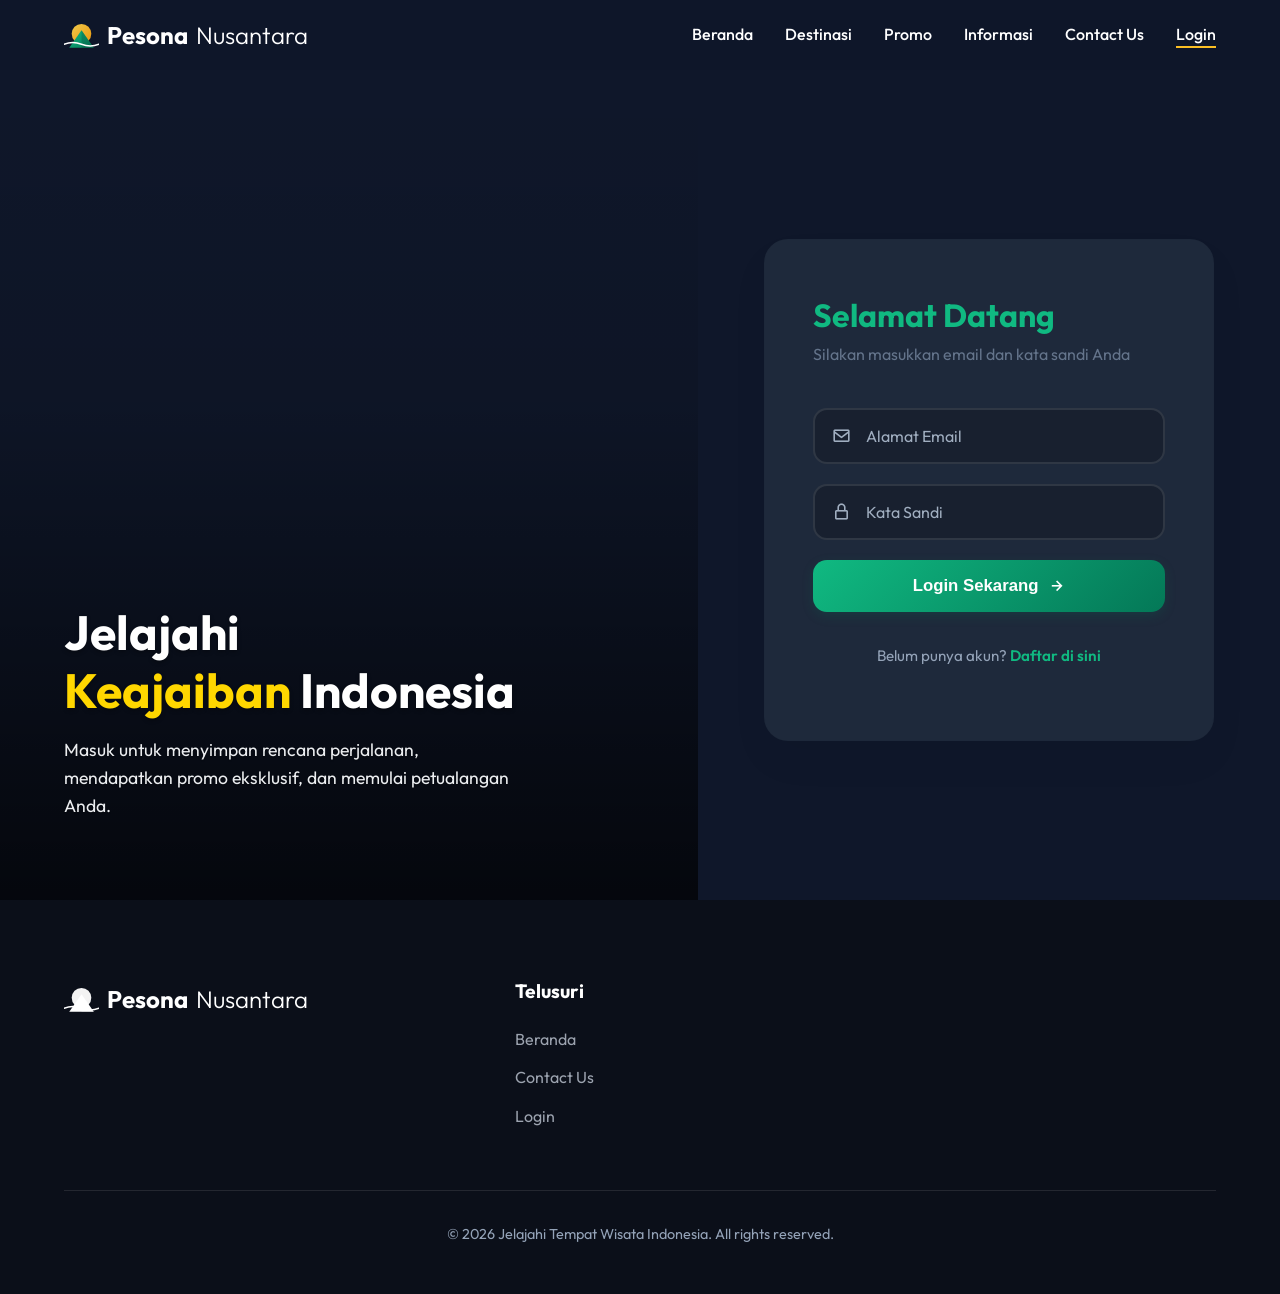
<file: login.html>
<!DOCTYPE html>
<html lang="id">

<head>
    <meta charset="UTF-8">
    <meta name="viewport" content="width=device-width, initial-scale=1.0">
    <title>Login - Jelajahi Tempat Wisata Indonesia</title>
    <link rel="icon" href="favicon.svg" type="image/svg+xml">
    <link href="https://fonts.googleapis.com/css2?family=Outfit:wght@300;400;600;700&display=swap" rel="stylesheet">
    <link href='https://unpkg.com/boxicons@2.1.4/css/boxicons.min.css' rel='stylesheet'>
    <link rel="stylesheet" href="style.css">
    <style>
        .auth-wrapper {
            display: grid;
            grid-template-columns: 1fr;
            min-height: calc(100vh - 80px);
            margin-top: 80px;
        }
        @media (min-width: 900px) {
            .auth-wrapper {
                grid-template-columns: 1.2fr 1fr;
            }
        }
        .auth-banner {
            /* Gambar Bali yang indah dan cerah */
            background: url('https://images.unsplash.com/photo-1537996194471-e657df975ab4?q=80&w=1200&auto=format&fit=crop') center/cover no-repeat;
            position: relative;
            display: none;
        }
        @media (min-width: 900px) {
            .auth-banner {
                display: flex;
                flex-direction: column;
                justify-content: flex-end;
                padding: 4rem;
                color: white;
            }
        }
        .auth-banner::before {
            content: '';
            position: absolute;
            top: 0; left: 0; right: 0; bottom: 0;
            background: linear-gradient(to top, rgba(0,0,0,0.7) 0%, rgba(0,0,0,0.1) 60%, rgba(0,0,0,0) 100%);
        }
        .auth-banner-content {
            position: relative;
            z-index: 1;
        }
        .auth-banner-title {
            font-size: 3rem;
            font-weight: 700;
            margin-bottom: 1rem;
            line-height: 1.2;
            color: #ffffff; /* Explicitly set to white to override style.css */
            text-shadow: 0 2px 4px rgba(0,0,0,0.3);
        }
        .auth-banner-title span {
            color: #ffd700; /* Warna emas/kuning cerah yang sangat enak dilihat */
        }
        .auth-banner-subtitle {
            font-size: 1.1rem;
            line-height: 1.6;
            opacity: 0.95;
            max-width: 80%;
            color: #f8fafc; /* Explicitly set to light color to override style.css */
            text-shadow: 0 1px 2px rgba(0,0,0,0.3);
        }
        
        .auth-section {
            padding: 3rem 2rem;
            background-color: var(--clr-light);
            display: flex;
            justify-content: center;
            align-items: center;
        }
        .auth-card {
            background: var(--clr-surface);
            width: 100%;
            max-width: 450px;
            padding: 3.5rem 3rem;
            border-radius: 24px; /* Lebih membulat agar terkesan ramah */
            box-shadow: 0 20px 40px rgba(0, 0, 0, 0.04);
            border: 1px solid rgba(0,0,0,0.02);
        }
        .auth-title {
            font-size: 2rem;
            font-weight: 700;
            color: var(--clr-primary);
            margin-bottom: 0.5rem;
        }
        .auth-subtitle {
            color: #64748b; /* Abu-abu medium yang lebih terang */
            margin-bottom: 2.5rem;
            font-size: 1rem;
        }
        .input-group {
            position: relative;
            margin-bottom: 1.25rem;
        }
        .input-group i {
            position: absolute;
            left: 1.2rem;
            top: 50%;
            transform: translateY(-50%);
            color: #a0aec0;
            font-size: 1.2rem;
            transition: color 0.3s ease;
        }
        .auth-input {
            width: 100%;
            padding: 1rem 1rem 1rem 3.2rem;
            border: 2px solid rgba(255, 255, 255, 0.1);
            border-radius: 14px;
            font-family: inherit;
            font-size: 1rem;
            color: var(--clr-text);
            background-color: rgba(0, 0, 0, 0.2);
            transition: all 0.3s ease;
        }
        .auth-input::placeholder {
            color: #a0aec0;
        }
        .auth-input:focus {
            outline: none;
            border-color: var(--clr-primary);
            background-color: rgba(0, 0, 0, 0.4);
            box-shadow: 0 0 0 4px rgba(16, 185, 129, 0.1);
        }
        .auth-input:focus ~ i {
            color: var(--clr-primary);
        }
        .auth-btn {
            width: 100%;
            padding: 1rem;
            /* Gradien lembut untuk tombol utama */
            background: linear-gradient(135deg, #10b981 0%, #047857 100%);
            color: white;
            border: none;
            border-radius: 14px;
            font-weight: 600;
            font-size: 1.05rem;
            cursor: pointer;
            transition: all 0.3s ease;
            margin-top: 1rem;
            display: flex;
            justify-content: center;
            align-items: center;
            gap: 0.5rem;
            box-shadow: 0 4px 12px rgba(4, 120, 87, 0.2);
        }
        .auth-btn:hover {
            transform: translateY(-2px);
            box-shadow: 0 8px 16px rgba(4, 120, 87, 0.3);
            filter: brightness(1.05);
        }
        .auth-link-text {
            text-align: center;
            margin-top: 2rem;
            font-size: 0.95rem;
            color: var(--clr-text-light);
        }
        .auth-link-text a {
            color: var(--clr-primary);
            font-weight: 600;
            text-decoration: none;
            transition: color 0.3s ease;
        }
        .auth-link-text a:hover {
            text-decoration: underline;
        }
    </style>
</head>

<body>

    <header id="header">
        <div class="nav-container">
            <a href="index.html" class="logo">
                <img src="logo.svg" alt="Logo Pesona Nusantara" class="logo-img"> Pesona<span>Nusantara</span>
            </a>

            <input type="checkbox" id="nav-toggle" class="nav-toggle">

            <nav class="navbar">
                <ul class="nav-menu">
                    <li><a href="index.html" class="nav-link">Beranda</a></li>
                    <li><a href="destinasi.html" class="nav-link">Destinasi</a></li>
                    <li><a href="promo.html" class="nav-link">Promo</a></li>
                    <li><a href="informasi.html" class="nav-link">Informasi</a></li>
                    <li><a href="contact.html" class="nav-link">Contact Us</a></li>
                    <li><a href="login.html" class="nav-link active">Login</a></li>
                </ul>
            </nav>

            <label for="nav-toggle" class="hamburger">
                <span class="bar"></span>
                <span class="bar"></span>
                <span class="bar"></span>
            </label>
        </div>
    </header>

    <main class="auth-wrapper">
        <div class="auth-banner">
            <div class="auth-banner-content">
                <h2 class="auth-banner-title">Jelajahi <br><span>Keajaiban</span> Indonesia</h2>
                <p class="auth-banner-subtitle">Masuk untuk menyimpan rencana perjalanan, mendapatkan promo eksklusif, dan memulai petualangan Anda.</p>
            </div>
        </div>
        
        <section class="auth-section">
            <div class="auth-card">
                <h3 class="auth-title">Selamat Datang</h3>
                <p class="auth-subtitle">Silakan masukkan email dan kata sandi Anda</p>
                <form id="loginForm">
                    <div class="input-group">
                        <input type="email" id="loginEmail" class="auth-input" placeholder="Alamat Email" required>
                        <i class='bx bx-envelope'></i>
                    </div>
                    <div class="input-group">
                        <input type="password" id="loginPassword" class="auth-input" placeholder="Kata Sandi" required>
                        <i class='bx bx-lock-alt'></i>
                    </div>
                    <button type="submit" class="auth-btn">
                        <span>Login Sekarang</span>
                        <i class='bx bx-right-arrow-alt' style="font-size: 1.2rem;"></i>
                    </button>
                    <p class="auth-link-text">
                        Belum punya akun? <a href="register.html">Daftar di sini</a>
                    </p>
                </form>
            </div>
        </section>
    </main>

    <footer id="footer" class="footer">
        <div class="footer-container">
            <div class="footer-col about-col">
                <a href="index.html" class="logo">
                    <img src="logo.svg" alt="Logo" class="logo-img" style="filter: brightness(0) invert(1);">
                    Pesona<span>Nusantara</span>
                </a>
            </div>
            <div class="footer-col">
                <h3>Telusuri</h3>
                <ul>
                    <li><a href="index.html">Beranda</a></li>
                    <li><a href="contact.html">Contact Us</a></li>
                    <li><a href="login.html">Login</a></li>
                </ul>
            </div>
        </div>
        <div class="footer-bottom">
            <p>&copy; 2026 Jelajahi Tempat Wisata Indonesia. All rights reserved.</p>
        </div>
    </footer>
    
    <script src="script.js"></script>
</body>

</html>
</file>
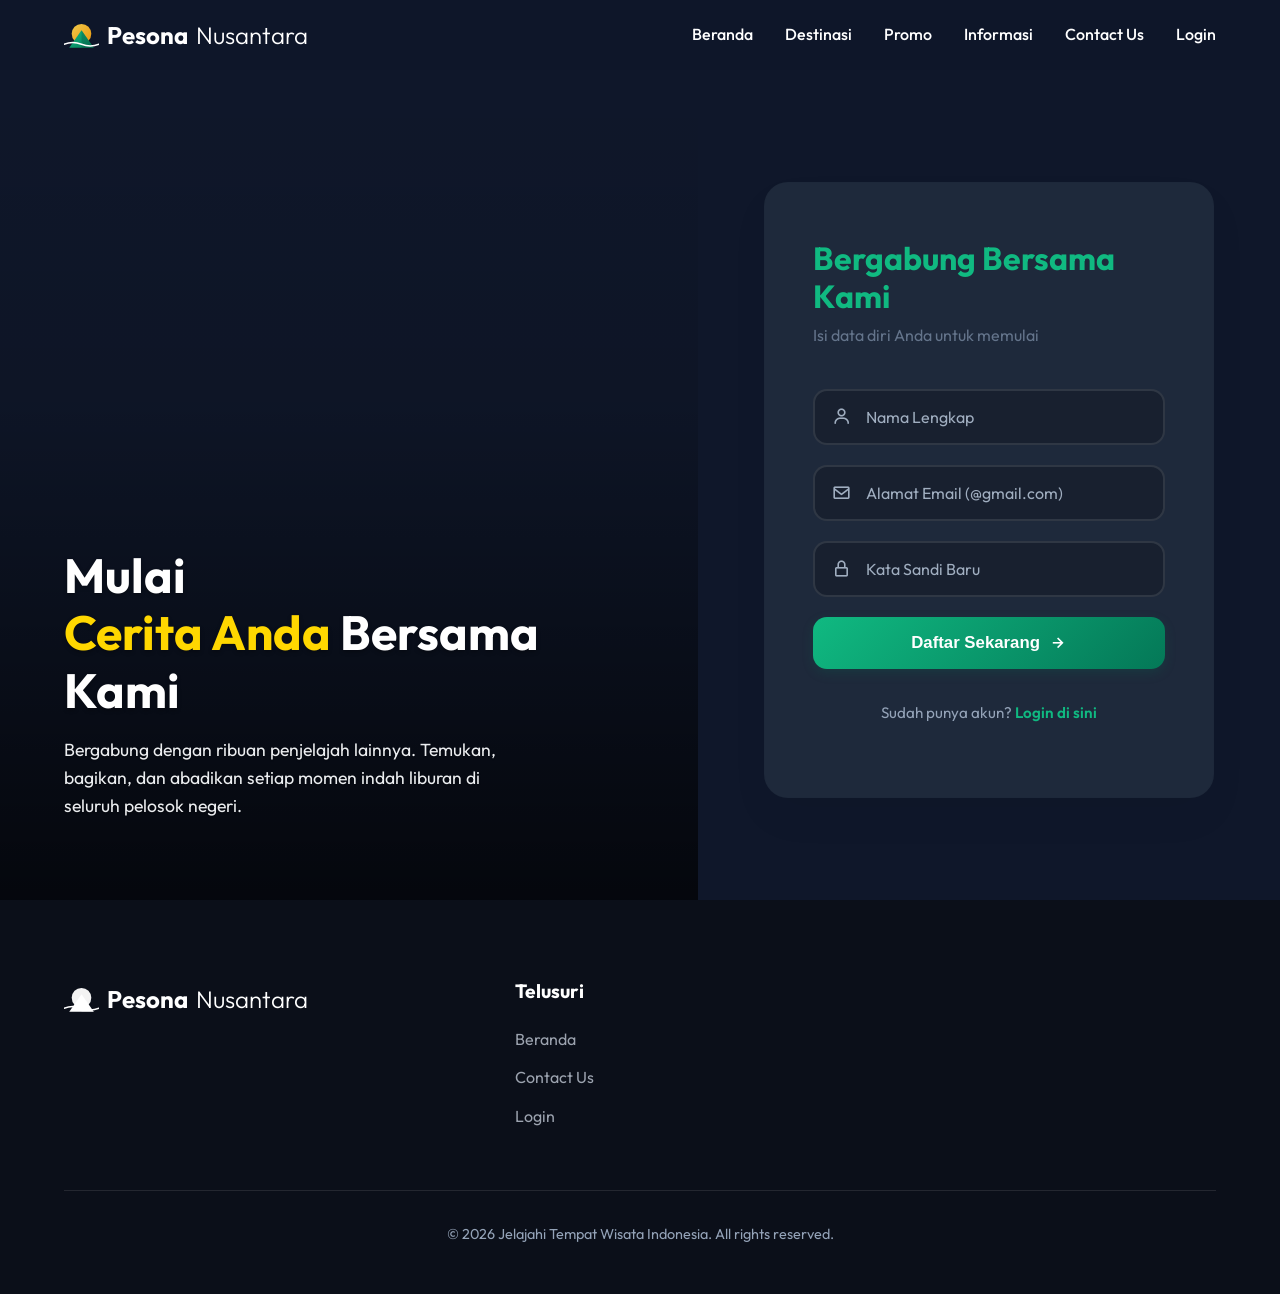
<file: register.html>
<!DOCTYPE html>
<html lang="id">

<head>
    <meta charset="UTF-8">
    <meta name="viewport" content="width=device-width, initial-scale=1.0">
    <title>Daftar - Jelajahi Tempat Wisata Indonesia</title>
    <link rel="icon" href="favicon.svg" type="image/svg+xml">
    <link href="https://fonts.googleapis.com/css2?family=Outfit:wght@300;400;600;700&display=swap" rel="stylesheet">
    <link href='https://unpkg.com/boxicons@2.1.4/css/boxicons.min.css' rel='stylesheet'>
    <link rel="stylesheet" href="style.css">
    <style>
        .auth-wrapper {
            display: grid;
            grid-template-columns: 1fr;
            min-height: calc(100vh - 80px);
            margin-top: 80px;
        }
        @media (min-width: 900px) {
            .auth-wrapper {
                grid-template-columns: 1.2fr 1fr;
            }
        }
        .auth-banner {
            /* Gambar resort/alam yang indah dan cerah */
            background: url('https://images.unsplash.com/photo-1570213489059-0aac6626cade?q=80&w=1200&auto=format&fit=crop') center/cover no-repeat;
            position: relative;
            display: none;
        }
        @media (min-width: 900px) {
            .auth-banner {
                display: flex;
                flex-direction: column;
                justify-content: flex-end;
                padding: 4rem;
                color: white;
            }
        }
        .auth-banner::before {
            content: '';
            position: absolute;
            top: 0; left: 0; right: 0; bottom: 0;
            background: linear-gradient(to top, rgba(0,0,0,0.7) 0%, rgba(0,0,0,0.1) 60%, rgba(0,0,0,0) 100%);
        }
        .auth-banner-content {
            position: relative;
            z-index: 1;
        }
        .auth-banner-title {
            font-size: 3rem;
            font-weight: 700;
            margin-bottom: 1rem;
            line-height: 1.2;
            color: #ffffff; /* Explicitly set to white to override style.css */
            text-shadow: 0 2px 4px rgba(0,0,0,0.3);
        }
        .auth-banner-title span {
            color: #ffd700; /* Warna emas/kuning cerah yang sangat enak dilihat */
        }
        .auth-banner-subtitle {
            font-size: 1.1rem;
            line-height: 1.6;
            opacity: 0.95;
            max-width: 80%;
            color: #f8fafc; /* Explicitly set to light color to override style.css */
            text-shadow: 0 1px 2px rgba(0,0,0,0.3);
        }
        
        .auth-section {
            padding: 3rem 2rem;
            background-color: var(--clr-light);
            display: flex;
            justify-content: center;
            align-items: center;
        }
        .auth-card {
            background: var(--clr-surface);
            width: 100%;
            max-width: 450px;
            padding: 3.5rem 3rem;
            border-radius: 24px; /* Lebih membulat agar terkesan ramah */
            box-shadow: 0 20px 40px rgba(0, 0, 0, 0.04);
            border: 1px solid rgba(0,0,0,0.02);
        }
        .auth-title {
            font-size: 2rem;
            font-weight: 700;
            color: var(--clr-primary);
            margin-bottom: 0.5rem;
        }
        .auth-subtitle {
            color: #64748b; /* Abu-abu medium yang lebih terang */
            margin-bottom: 2.5rem;
            font-size: 1rem;
        }
        .input-group {
            position: relative;
            margin-bottom: 1.25rem;
        }
        .input-group i {
            position: absolute;
            left: 1.2rem;
            top: 50%;
            transform: translateY(-50%);
            color: #a0aec0;
            font-size: 1.2rem;
            transition: color 0.3s ease;
        }
        .auth-input {
            width: 100%;
            padding: 1rem 1rem 1rem 3.2rem;
            border: 2px solid rgba(255, 255, 255, 0.1);
            border-radius: 14px;
            font-family: inherit;
            font-size: 1rem;
            color: var(--clr-text);
            background-color: rgba(0, 0, 0, 0.2);
            transition: all 0.3s ease;
        }
        .auth-input::placeholder {
            color: #a0aec0;
        }
        .auth-input:focus {
            outline: none;
            border-color: var(--clr-primary);
            background-color: rgba(0, 0, 0, 0.4);
            box-shadow: 0 0 0 4px rgba(16, 185, 129, 0.1);
        }
        .auth-input:focus ~ i {
            color: var(--clr-primary);
        }
        .auth-btn {
            width: 100%;
            padding: 1rem;
            /* Gradien lembut untuk tombol utama */
            background: linear-gradient(135deg, #10b981 0%, #047857 100%);
            color: white;
            border: none;
            border-radius: 14px;
            font-weight: 600;
            font-size: 1.05rem;
            cursor: pointer;
            transition: all 0.3s ease;
            margin-top: 1rem;
            display: flex;
            justify-content: center;
            align-items: center;
            gap: 0.5rem;
            box-shadow: 0 4px 12px rgba(4, 120, 87, 0.2);
        }
        .auth-btn:hover {
            transform: translateY(-2px);
            box-shadow: 0 8px 16px rgba(4, 120, 87, 0.3);
            filter: brightness(1.05);
        }
        .auth-link-text {
            text-align: center;
            margin-top: 2rem;
            font-size: 0.95rem;
            color: var(--clr-text-light);
        }
        .auth-link-text a {
            color: var(--clr-primary);
            font-weight: 600;
            text-decoration: none;
            transition: color 0.3s ease;
        }
        .auth-link-text a:hover {
            text-decoration: underline;
        }
    </style>
</head>

<body>

    <header id="header">
        <div class="nav-container">
            <a href="index.html" class="logo">
                <img src="logo.svg" alt="Logo Pesona Nusantara" class="logo-img"> Pesona<span>Nusantara</span>
            </a>

            <input type="checkbox" id="nav-toggle" class="nav-toggle">

            <nav class="navbar">
                <ul class="nav-menu">
                    <li><a href="index.html" class="nav-link">Beranda</a></li>
                    <li><a href="destinasi.html" class="nav-link">Destinasi</a></li>
                    <li><a href="promo.html" class="nav-link">Promo</a></li>
                    <li><a href="informasi.html" class="nav-link">Informasi</a></li>
                    <li><a href="contact.html" class="nav-link">Contact Us</a></li>
                    <li><a href="login.html" class="nav-link">Login</a></li>
                </ul>
            </nav>

            <label for="nav-toggle" class="hamburger">
                <span class="bar"></span>
                <span class="bar"></span>
                <span class="bar"></span>
            </label>
        </div>
    </header>

    <main class="auth-wrapper">
        <div class="auth-banner">
            <div class="auth-banner-content">
                <h2 class="auth-banner-title">Mulai <br><span>Cerita Anda</span> Bersama Kami</h2>
                <p class="auth-banner-subtitle">Bergabung dengan ribuan penjelajah lainnya. Temukan, bagikan, dan abadikan setiap momen indah liburan di seluruh pelosok negeri.</p>
            </div>
        </div>
        
        <section class="auth-section">
            <div class="auth-card">
                <h3 class="auth-title">Bergabung Bersama Kami</h3>
                <p class="auth-subtitle">Isi data diri Anda untuk memulai</p>
                <form id="registerForm">
                    <div class="input-group">
                        <input type="text" id="registerName" class="auth-input" placeholder="Nama Lengkap" required>
                        <i class='bx bx-user'></i>
                    </div>
                    <div class="input-group">
                        <input type="email" id="registerEmail" class="auth-input" placeholder="Alamat Email (@gmail.com)" required>
                        <i class='bx bx-envelope'></i>
                    </div>
                    <div class="input-group">
                        <input type="password" id="registerPassword" class="auth-input" placeholder="Kata Sandi Baru" required>
                        <i class='bx bx-lock-alt'></i>
                    </div>
                    <button type="submit" class="auth-btn">
                        <span>Daftar Sekarang</span>
                        <i class='bx bx-right-arrow-alt' style="font-size: 1.2rem;"></i>
                    </button>
                    <p class="auth-link-text">
                        Sudah punya akun? <a href="login.html">Login di sini</a>
                    </p>
                </form>
            </div>
        </section>
    </main>

    <footer id="footer" class="footer">
        <div class="footer-container">
            <div class="footer-col about-col">
                <a href="index.html" class="logo">
                    <img src="logo.svg" alt="Logo" class="logo-img" style="filter: brightness(0) invert(1);">
                    Pesona<span>Nusantara</span>
                </a>
            </div>
            <div class="footer-col">
                <h3>Telusuri</h3>
                <ul>
                    <li><a href="index.html">Beranda</a></li>
                    <li><a href="contact.html">Contact Us</a></li>
                    <li><a href="login.html">Login</a></li>
                </ul>
            </div>
        </div>
        <div class="footer-bottom">
            <p>&copy; 2026 Jelajahi Tempat Wisata Indonesia. All rights reserved.</p>
        </div>
    </footer>
    
    <script src="script.js"></script>
</body>

</html>
</file>
<file: style.css>
/* ===========================
   Variables & Theme Setup
   =========================== */
:root {
    /* Colors */
    --clr-primary: #10b981;
    /* Bright Emerald - Nature/Jungle */
    --clr-primary-light: #34d399;
    --clr-primary-dark: #059669;
    --clr-accent: #fbbf24;
    /* Warm golden accent - Sun/Sand */

    --clr-text: #f8fafc;
    --clr-text-light: #94a3b8;
    --clr-light: #0f172a; /* Slate 900 - Main Background */
    --clr-surface: #1e293b; /* Slate 800 - Cards/Sections */
    --clr-white: #ffffff;
    --clr-black: #000000;

    /* Typography */
    --font-main: 'Outfit', sans-serif;

    /* Border Radius & Shadows */
    --br-sm: 8px;
    --br-md: 16px;
    --br-lg: 24px;
    --shadow-sm: 0 4px 6px -1px rgba(0, 0, 0, 0.1), 0 2px 4px -1px rgba(0, 0, 0, 0.06);
    --shadow-md: 0 10px 15px -3px rgba(0, 0, 0, 0.1), 0 4px 6px -2px rgba(0, 0, 0, 0.05);
    --shadow-lg: 0 20px 25px -5px rgba(0, 0, 0, 0.1), 0 10px 10px -5px rgba(0, 0, 0, 0.04);

    /* Transitions */
    /* Menggunakan transisi CSS untuk efek yang halus */
    --transition-smooth: all 0.4s cubic-bezier(0.4, 0, 0.2, 1);
}

* {
    margin: 0;
    padding: 0;
    box-sizing: border-box;
}

html {
    scroll-behavior: smooth;
    scroll-padding-top: 80px;
}

body {
    font-family: var(--font-main);
    color: var(--clr-text);
    background-color: var(--clr-light);
    line-height: 1.6;
    overflow-x: hidden;
}

/* ===========================
   Typography Tools
   =========================== */
h1,
h2,
h3,
h4,
h5,
h6 {
    font-weight: 700;
    line-height: 1.2;
    color: var(--clr-text);
}

p {
    color: var(--clr-text-light);
    margin-bottom: 1rem;
}

a {
    text-decoration: none;
    color: inherit;
    transition: var(--transition-smooth);
}

ul {
    list-style: none;
}

img {
    max-width: 100%;
    height: auto;
    display: block;
}

/* ===========================
   UI Components
   =========================== */
.btn {
    display: inline-flex;
    align-items: center;
    gap: 0.5rem;
    padding: 0.8rem 1.8rem;
    border-radius: 50px;
    font-weight: 600;
    font-size: 1rem;
    cursor: pointer;
    border: none;
    transition: var(--transition-smooth);
    text-align: center;
}

.btn-primary {
    background-color: var(--clr-primary);
    color: var(--clr-white);
    box-shadow: 0 4px 14px rgba(16, 185, 129, 0.3);
}

.btn-primary:hover {
    background-color: var(--clr-primary-light);
    transform: translateY(-3px);
    box-shadow: 0 6px 20px rgba(16, 185, 129, 0.5);
    /* Menggunakan animasi CSS pada hover */
    animation: pulse 1s infinite;
}

.btn-secondary {
    background-color: var(--clr-accent);
    color: var(--clr-white);
}

.btn-secondary:hover {
    background-color: #d97706;
    transform: translateY(-2px);
}

.btn-outline {
    background: transparent;
    color: var(--clr-primary);
    border: 2px solid var(--clr-primary);
}

.btn-outline:hover {
    background: var(--clr-primary);
    color: var(--clr-white);
}

.section {
    padding: 5rem 5%;
}

.section-header {
    text-align: center;
    margin-bottom: 4rem;
}

.section-subtitle {
    display: inline-block;
    color: var(--clr-primary);
    font-size: 0.9rem;
    font-weight: 600;
    text-transform: uppercase;
    letter-spacing: 2px;
    margin-bottom: 0.5rem;
}

.section-title {
    font-size: 2.5rem;
    color: var(--clr-text);
}

.text-highlight {
    color: var(--clr-accent);
}

.grid-container {
    /* Menggunakan CSS Grid Layout */
    display: grid;
    gap: 2rem;
}

/* ===========================
   Header & Navigation
   =========================== */
#header {
    position: fixed;
    top: 0;
    left: 0;
    width: 100%;
    z-index: 1000;
    padding: 1rem 5%;
    background: rgba(15, 23, 42, 0.95);
    backdrop-filter: blur(10px);
    box-shadow: var(--shadow-sm);
}

.nav-container {
    display: flex;
    justify-content: space-between;
    align-items: center;
    max-width: 1200px;
    margin: 0 auto;
    position: relative;
}

.logo {
    font-size: 1.5rem;
    font-weight: 700;
    color: var(--clr-white);
    display: flex;
    align-items: center;
    gap: 0.5rem;
    transition: var(--transition-smooth);
}

.logo span {
    font-weight: 300;
}

.nav-menu {
    display: flex;
    gap: 2rem;
}

.nav-link {
    color: var(--clr-white);
    font-weight: 500;
    position: relative;
    font-size: 1rem;
}

.nav-link::after {
    content: '';
    position: absolute;
    width: 0;
    height: 2px;
    bottom: -4px;
    left: 0;
    background-color: var(--clr-accent);
    transition: var(--transition-smooth);
}

.nav-link.active::after,
.nav-link:hover::after {
    width: 100%;
}

/* CSS-Only Menu Toggle */
.nav-toggle {
    display: none;
}

.hamburger {
    display: none;
    cursor: pointer;
    z-index: 1001;
    /* Keep above the mobile menu */
}

.hamburger .bar {
    display: block;
    width: 25px;
    height: 3px;
    margin: 5px auto;
    transition: all 0.3s cubic-bezier(0.4, 0, 0.2, 1);
    background-color: var(--clr-white);
}

/* CSS tricks to animate the hamburger on check */
.nav-toggle:checked~.hamburger .bar:nth-child(2) {
    opacity: 0;
}

.nav-toggle:checked~.hamburger .bar:nth-child(1) {
    transform: translateY(8px) rotate(45deg);
}

.nav-toggle:checked~.hamburger .bar:nth-child(3) {
    transform: translateY(-8px) rotate(-45deg);
}

/* ===========================
   Hero Section
   =========================== */
.hero {
    position: relative;
    height: 100vh;
    display: flex;
    align-items: center;
    justify-content: center;
    text-align: center;
    padding: 0 5%;
    margin-top: 60px;
    /* Offset for fixed header */
    overflow: hidden;
}

.hero-minimal {
    height: 60vh;
}

.hero-bg {
    position: absolute;
    top: 0;
    left: 0;
    width: 100%;
    height: 100%;
    object-fit: cover;
    z-index: -2;
    transform: scale(1.05);
    /* Slight scale for potential parallax */
}

.hero-overlay {
    position: absolute;
    top: 0;
    left: 0;
    width: 100%;
    height: 100%;
    background: linear-gradient(to bottom, rgba(0, 0, 0, 0.4) 0%, rgba(0, 0, 0, 0.6) 100%);
    z-index: -1;
}

.hero-content {
    max-width: 800px;
    color: var(--clr-white);
    /* Menambahkan animasi saat elemen muncul */
    animation: fadeInUp 1s ease-out forwards;
}

.hero-title {
    font-size: clamp(3rem, 5vw, 4.5rem);
    /* Responsive typography */
    margin-bottom: 1.5rem;
    color: var(--clr-white);
    text-shadow: 0 4px 10px rgba(0, 0, 0, 0.3);
}

.hero-subtitle {
    color: var(--clr-white);
    font-size: clamp(1rem, 2vw, 1.25rem);
    margin-bottom: 2.5rem;
    padding: 0 1rem;
}

.hero-buttons {
    display: flex;
    justify-content: center;
    gap: 1rem;
}

/* ===========================
   Destinations Section
   =========================== */
.destinations {
    background-color: var(--clr-surface);
}

.cards-container {
    grid-template-columns: repeat(auto-fit, minmax(300px, 1fr));
    max-width: 1200px;
    margin: 0 auto;
}

.card {
    background-color: var(--clr-surface);
    border-radius: var(--br-md);
    overflow: hidden;
    box-shadow: var(--shadow-md);
    /* Menggunakan transisi */
    transition: var(--transition-smooth);
    border: 1px solid rgba(255, 255, 255, 0.05);
    display: flex;
    flex-direction: column;
    height: 100%;

    /* Menggunakan animasi dengan delay yang berbeda */
    opacity: 0;
    animation: fadeInUp 0.6s ease-out forwards;
}

/* Staggered animation delays for grid cards */
.card:nth-child(1) {
    animation-delay: 0.1s;
}

.card:nth-child(2) {
    animation-delay: 0.2s;
}

.card:nth-child(3) {
    animation-delay: 0.3s;
}

.card:nth-child(4) {
    animation-delay: 0.4s;
}

.card:nth-child(5) {
    animation-delay: 0.5s;
}

.card:nth-child(6) {
    animation-delay: 0.6s;
}

.card:hover {
    transform: translateY(-10px);
    box-shadow: var(--shadow-lg);
}

.card-img-wrapper {
    position: relative;
    height: 250px;
    overflow: hidden;
}

.card-img-wrapper img {
    width: 100%;
    height: 100%;
    object-fit: cover;
    transition: transform 0.6s ease;
}

.card:hover .card-img-wrapper img {
    transform: scale(1.1);
}

.card-badge {
    position: absolute;
    top: 15px;
    right: 15px;
    background: rgba(15, 23, 42, 0.85);
    backdrop-filter: blur(4px);
    padding: 0.3rem 0.8rem;
    border-radius: 20px;
    font-size: 0.85rem;
    font-weight: 600;
    display: flex;
    align-items: center;
    gap: 0.3rem;
    color: var(--clr-text);
}

.card-badge i {
    color: var(--clr-accent);
}

.card-content {
    padding: 1.5rem;
    display: flex;
    flex-direction: column;
    flex-grow: 1;
}

.card-location {
    color: var(--clr-primary);
    font-size: 0.9rem;
    font-weight: 600;
    display: flex;
    align-items: center;
    margin-bottom: 0.5rem;
    gap: 0.3rem;
}

.card h3 {
    font-size: 1.3rem;
    margin-bottom: 0.8rem;
}

.card-link {
    display: inline-block;
    margin-top: auto;
    font-weight: 600;
    color: var(--clr-primary);
    border-bottom: 2px solid transparent;
    align-self: flex-start;
}

.card-link:hover {
    color: var(--clr-primary-dark);
    border-bottom-color: var(--clr-primary);
}

/* ===========================
   Experiences Section
   =========================== */
.experiences {
    background-color: var(--clr-light);
}

.experiences-wrapper {
    max-width: 1200px;
    margin: 0 auto;
    display: grid;
    grid-template-columns: 1fr 1fr;
    gap: 4rem;
    align-items: center;
}

.experiences-text h2 {
    margin-bottom: 1.5rem;
}

.experiences-text p {
    margin-bottom: 2rem;
}

.info-main-img {
    width: 100%;
    max-height: 400px;
    object-fit: cover;
    border-radius: var(--br-md);
    margin-bottom: 3rem;
    box-shadow: var(--shadow-sm);
}

.experiences-grid {
    display: grid;
    grid-template-columns: repeat(auto-fit, minmax(300px, 1fr));
    gap: 1.5rem;
}

.exp-item {
    background: var(--clr-surface);
    padding: 2rem 1.5rem;
    border-radius: var(--br-md);
    box-shadow: var(--shadow-md);
    text-align: left;
    transition: var(--transition-smooth);
}

.exp-item:hover {
    transform: translateY(-5px);
    background: var(--clr-primary);
}

.exp-icon {
    font-size: 2.5rem;
    color: var(--clr-primary);
    margin-bottom: 1rem;
    transition: var(--transition-smooth);
}

.exp-item h4 {
    font-size: 1.1rem;
    margin-bottom: 0.5rem;
    transition: var(--transition-smooth);
}

.exp-item p {
    font-size: 0.95rem;
    margin-bottom: 0;
    margin-top: 1rem;
    line-height: 1.6;
    transition: var(--transition-smooth);
}

/* Hover effects for text inside exp-item */
.exp-item:hover .exp-icon,
.exp-item:hover h4,
.exp-item:hover p {
    color: var(--clr-white);
}

/* ===========================
   CTA Section
   =========================== */
.cta-section {
    background: linear-gradient(rgba(15, 23, 42, 0.9), rgba(30, 41, 59, 0.9)), url('https://images.unsplash.com/photo-1544644181-1484b3fdfc62?q=80&w=2000&auto=format&fit=crop') center/cover no-repeat fixed;
    text-align: center;
    color: var(--clr-white);
}

.cta-container {
    max-width: 700px;
    margin: 0 auto;
}

.cta-container h2 {
    color: var(--clr-white);
    font-size: 2.5rem;
    margin-bottom: 1rem;
}

.cta-container p {
    color: rgba(255, 255, 255, 0.9);
    margin-bottom: 2rem;
}

.cta-form {
    display: flex;
    gap: 0.5rem;
    max-width: 500px;
    margin: 0 auto;
}

.cta-form input {
    flex: 1;
    padding: 1rem 1.5rem;
    border-radius: 50px;
    border: none;
    outline: none;
    font-family: inherit;
    font-size: 1rem;
}

/* ===========================
   Footer
   =========================== */
.footer {
    background-color: #0b0f19; /* Darker than body */
    color: var(--clr-text-light);
    padding: 5rem 5% 2rem;
}

.footer-container {
    max-width: 1200px;
    margin: 0 auto;
    display: grid;
    grid-template-columns: 2fr 1fr 1fr 1fr;
    gap: 3rem;
    border-bottom: 1px solid rgba(255, 255, 255, 0.1);
    padding-bottom: 3rem;
    margin-bottom: 2rem;
}

.footer-col h3 {
    color: var(--clr-white);
    margin-bottom: 1.5rem;
    font-size: 1.2rem;
}

.about-col .logo {
    color: var(--clr-white);
    margin-bottom: 1.5rem;
    justify-content: flex-start;
}

.about-col p {
    color: #9ca3af;
}

.social-links {
    display: flex;
    gap: 1rem;
    margin-top: 1.5rem;
}

.social-links a {
    display: flex;
    align-items: center;
    justify-content: center;
    width: 40px;
    height: 40px;
    background: rgba(255, 255, 255, 0.1);
    border-radius: 50%;
    color: var(--clr-white);
    font-size: 1.2rem;
}

.social-links a:hover {
    background: var(--clr-primary);
    transform: translateY(-3px);
}

.footer-col ul li {
    margin-bottom: 0.8rem;
}

.footer-col ul li a {
    color: #9ca3af;
}

.footer-col ul li a:hover {
    color: var(--clr-white);
    padding-left: 5px;
}

.contact-info li {
    display: flex;
    align-items: center;
    gap: 0.8rem;
    color: #9ca3af;
}

.contact-info i {
    color: var(--clr-primary-light);
    font-size: 1.2rem;
}

.footer-bottom {
    text-align: center;
    color: #9ca3af;
    font-size: 0.9rem;
}

/* ===========================
   Gallery Section (CSS Grid)
   =========================== */
.gallery-section {
    background-color: var(--clr-light);
}

.gallery-grid {
    display: grid;
    grid-template-columns: repeat(6, 1fr);
    gap: 1rem;
    max-width: 1400px;
    margin: 0 auto;
}

.gallery-item {
    position: relative;
    border-radius: var(--br-md);
    overflow: hidden;
    cursor: pointer;
    /* Animasi elemen masuk */
    opacity: 0;
    animation: zoomIn 0.8s ease-out forwards;
}

.gallery-item:nth-child(1) {
    animation-delay: 0.2s;
}

.gallery-item:nth-child(2) {
    animation-delay: 0.3s;
}

.gallery-item:nth-child(3) {
    animation-delay: 0.4s;
}

.gallery-item:nth-child(4) {
    animation-delay: 0.5s;
}

.gallery-item:nth-child(5) {
    animation-delay: 0.6s;
}

.item-1 {
    grid-column: span 3;
    grid-row: 1;
    aspect-ratio: 4 / 3;
}

.item-4 {
    grid-column: span 3;
    grid-row: 1;
    aspect-ratio: 4 / 3;
}

.item-2 {
    grid-column: span 2;
    grid-row: 2;
    aspect-ratio: 1 / 1;
}

.item-3 {
    grid-column: span 2;
    grid-row: 2;
    aspect-ratio: 1 / 1;
}

.item-5 {
    grid-column: span 2;
    grid-row: 2;
    aspect-ratio: 1 / 1;
}

.gallery-item img {
    width: 100%;
    height: 100%;
    object-fit: cover;
    /* Transisi untuk efek hover */
    transition: transform 0.5s ease;
}

.gallery-overlay {
    position: absolute;
    inset: 0;
    background: rgba(16, 185, 129, 0.8);
    display: flex;
    align-items: center;
    justify-content: center;
    opacity: 0;
    /* Transisi untuk efek overlay */
    transition: opacity 0.4s ease;
}

.gallery-overlay span {
    color: var(--clr-white);
    font-size: 1.5rem;
    font-weight: 700;
    transform: translateY(20px);
    /* Transisi untuk teks */
    transition: transform 0.4s ease;
}

.gallery-item:hover img {
    transform: scale(1.1);
}

.gallery-item:hover .gallery-overlay {
    opacity: 1;
}

.gallery-item:hover .gallery-overlay span {
    transform: translateY(0);
}

/* ===========================
   Animations (Keyframes)
   =========================== */
/* Menggunakan CSS Animations (@keyframes) */
@keyframes fadeInUp {
    from {
        opacity: 0;
        transform: translateY(40px);
    }

    to {
        opacity: 1;
        transform: translateY(0);
    }
}

@keyframes pulse {
    0% {
        transform: scale(1) translateY(-3px);
    }

    50% {
        transform: scale(1.03) translateY(-3px);
    }

    100% {
        transform: scale(1) translateY(-3px);
    }
}

@keyframes zoomIn {
    from {
        opacity: 0;
        transform: scale(0.9);
    }

    to {
        opacity: 1;
        transform: scale(1);
    }
}

/* Removed Intersection Observer reveal-up logically, ensuring elements are visible */
.reveal-up {
    opacity: 1;
    transform: none;
    animation: fadeInUp 0.8s ease-out forwards;
}

/* ===========================
   Media Queries (Responsive)
   =========================== */
/* Menggunakan Media Queries untuk mendesain secara responsif */
@media (max-width: 992px) {
    .experiences-wrapper {
        grid-template-columns: 1fr;
        gap: 3rem;
    }

    .footer-container {
        grid-template-columns: 1fr 1fr;
    }
}

@media (max-width: 768px) {
    .nav-menu {
        position: fixed;
        left: -100%;
        top: 0;
        flex-direction: column;
        background-color: var(--clr-white);
        width: 80%;
        height: 100vh;
        text-align: left;
        padding: 5rem 2rem;
        transition: 0.4s;
        box-shadow: var(--shadow-lg);
    }

    /* When checkbox is checked, slide the menu in */
    .nav-toggle:checked~.navbar .nav-menu {
        left: 0;
    }

    .nav-link {
        color: var(--clr-text);
        font-size: 1.2rem;
    }

    .hamburger {
        display: block;
    }

    .cta-form {
        flex-direction: column;
    }

    /* Penyesuaian Grid Gallery untuk Mobile */
    .gallery-grid {
        grid-template-columns: 1fr;
    }

    .item-1,
    .item-4 {
        grid-area: auto;
        grid-column: span 1;
        grid-row: auto;
        aspect-ratio: 16 / 9;
    }

    .item-2,
    .item-3,
    .item-5 {
        grid-area: auto;
        grid-column: span 1;
        grid-row: auto;
        aspect-ratio: 1 / 1;
    }

    .btn {
        width: 100%;
        justify-content: center;
    }
}

@media (max-width: 576px) {
    .footer-container {
        grid-template-columns: 1fr;
    }

    .experiences-grid {
        grid-template-columns: 1fr;
    }

    .hero-title {
        font-size: 2.5rem;
    }
}

/* ===========================
   New Feature Styles
   =========================== */
.logo-img {
    height: 35px;
    width: auto;
}

.details-extended {
    margin-top: 1rem;
    padding-top: 1rem;
    border-top: 1px solid rgba(0, 0, 0, 0.1);
}

.details-extended p {
    font-size: 0.95rem;
}

.promo-features {
    list-style: none;
    margin-top: 1rem;
    margin-bottom: 1.5rem;
}

.promo-features li {
    display: flex;
    align-items: center;
    gap: 0.5rem;
    margin-bottom: 0.5rem;
    color: var(--clr-text-light);
    font-size: 0.95rem;
}

.promo-features li i {
    color: var(--clr-primary);
}
</file>
